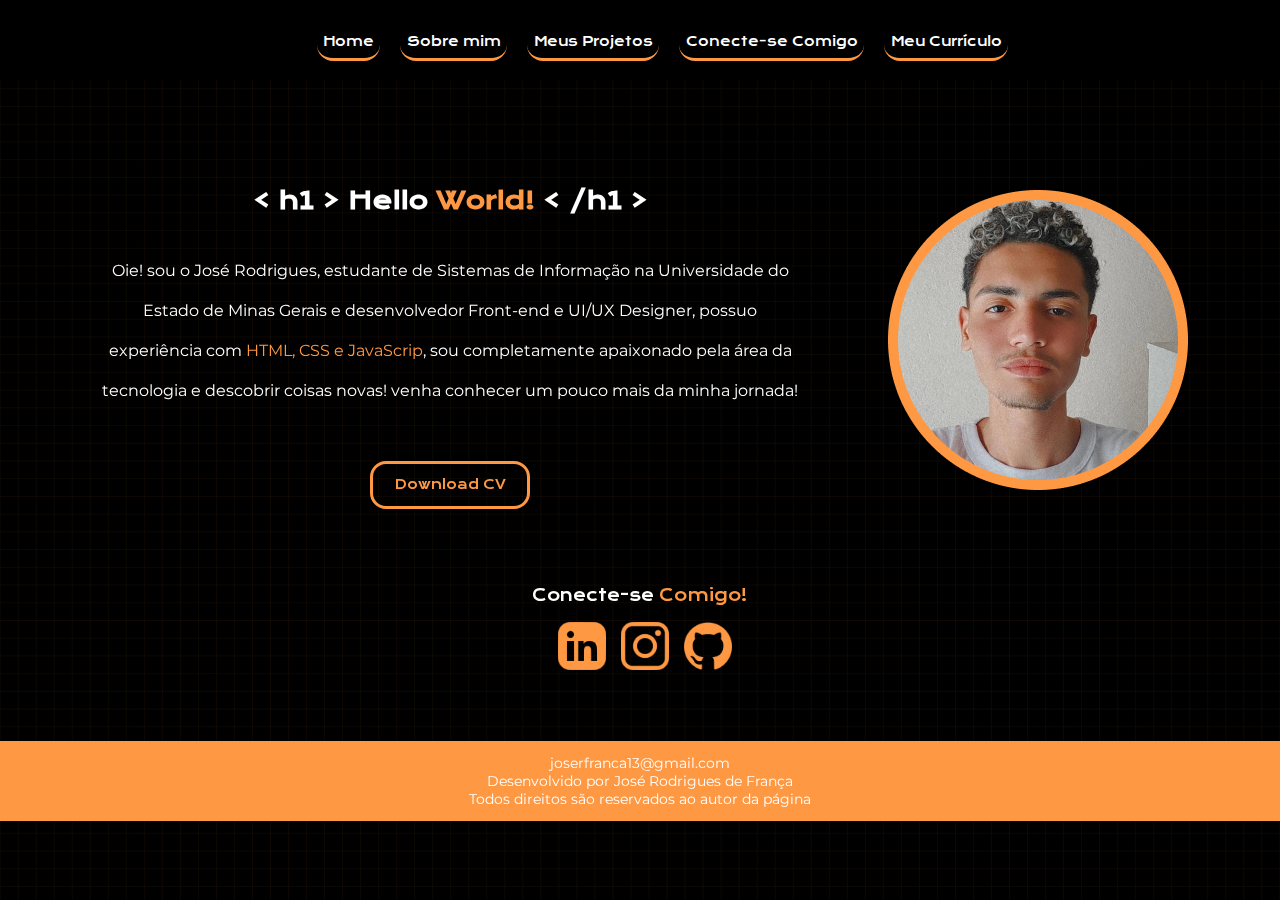
<file: index.html>
<!DOCTYPE html>
<html lang="pt-br">
<head>
    <meta charset="UTF-8">
    <meta name="viewport" content="width=device-width, initial-scale=1.0">
    <link rel="stylesheet" href="style.css">
    <link rel="preconnect" href="https://fonts.googleapis.com">
    <link rel="icon" href="/img/foto pefil.png" type="image/x-icon">
    <link rel="preconnect" href="https://fonts.gstatic.com" crossorigin>    
    rel="stylesheet">
    <script src="script.js"></script>
    <title>Meu Portifólio</title>
</head>
<body>
    <header>
        <div class="menu">
             <img src="/img/menu_white_24dp.svg" alt="" class="icone" onclick="clickMenu()">
            <div class="barraDeNavegacao">
            <ul id="itens" >
                <li><a href="/index.html">Home</a></li>
                <li><a href="/about.html">Sobre mim</a></li>
                <li><a href="/projects.html">Meus Projetos</a></li>
                <li><a href="#redes">Conecte-se Comigo</a></li>
                <li><a href="/arquivos/Curriculo José Rodrigues de França.pdf" download>Meu Currículo</a></li>
            </ul>
        </div>
        </div>

        <div class="menu-popup" onclick="fecharMenu()">
            <ul>
                <li><a href="/index.html">Home</a></li>
                <li><a href="/about.html">Sobre mim</a></li>
                <li><a href="/projects.html">Meus Projetos</a></li>
                <li><a href="#redes">Conecte-se Comigo</a></li>
                <li><a href="/arquivos/Curriculo José Rodrigues de França.pdf" download>Meu Currículo</a></li>
            </ul>
        </div>
        
        
    </header>

    <div class="main">

        <div class="textoPrincipal">

            <div class="texto">
                <h1 class="titulo"> <span class="codigo1"> &lt h1 &gt</span> <spam class="tituloParte1">Hello</spam> <span class="tituloParte2">World!</span> <span class="codigo2"> &lt /h1 &gt</span></h1>
            <p>
                Oie! sou o José Rodrigues, estudante de Sistemas 
                de Informação na Universidade do Estado de Minas Gerais e 
                desenvolvedor Front-end e UI/UX Designer, possuo experiência
                 com <span class="linguagensQueTiveContato">HTML, CSS e JavaScrip</span>, sou completamente apaixonado pela
                  área da tecnologia e descobrir coisas novas! venha conhecer
                   um pouco mais da minha jornada!
            </p>
            
            <a href="/arquivos/Curriculo José Rodrigues de França.pdf" class="curriculoBotao" download >Download CV</a>

            </div>
            
        </div>

             <div class="imagemPerfil">
                 <img src="img/foto pefil.png" alt="imagem josé" class="imgProfile">
            </div>
    </div>
        <div class="redesSociais">

            <p class="mensagem" id="redes" > <span class="destaqueRedes1">Conecte-se</span> <span class="destaqueRedes2"> Comigo!</span> </p>
            <a href="https://www.linkedin.com/in/jos%C3%A9-rodrigues-de-fran%C3%A7a-388537271/" class="linkLekedIn" target="_blank"><img src="img/Rectangle 51.png" class="linkedinImg" alt="LinkedIn"></a>
            <a href="https://www.instagram.com/joserodrigues013/" class="instagram" target="_blank"><img src="img/instagram.png" class="instagramImg" alt="Instagram"></a>
            <a href="https://github.com/" class="linkGitHub" target="_blank"><img src="img/Rectangle 52.png" class="githubImg" alt="Github"></a>
            
            
        </div>

        <footer>
            <div class="textoRodape">
                <a href="mailto:joserfranca13@gmail.com" class="email">joserfranca13@gmail.com</a> 
                <p class="autor">Desenvolvido por José Rodrigues de França</p>
                <p class="direitos">Todos direitos são reservados ao autor da página</p>
            </div>
        </footer>


</body>
</html>
</file>
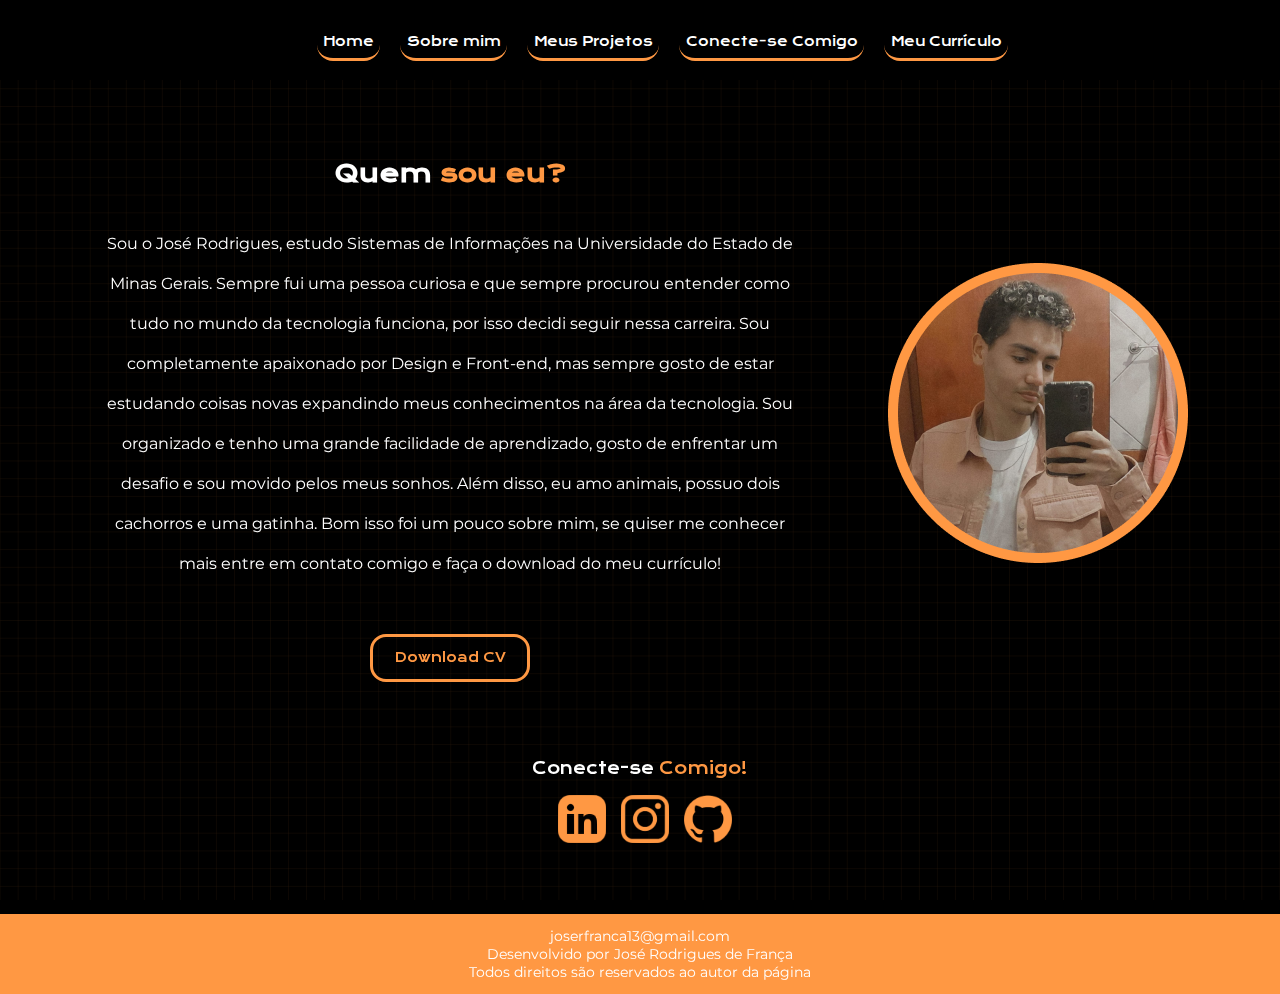
<file: about.html>
<!DOCTYPE html>
<html lang="pt-br">
<head>
    <meta charset="UTF-8">
    <meta name="viewport" content="width=device-width, initial-scale=1.0">
    <link rel="stylesheet" href="style.css">
    <link rel="icon" href="/img/foto pefil.png" type="image/x-icon">
    <script src="script.js"></script>
    <title>Sobre Mim</title>
</head>
<body>

    <header>
        <div class="menu">
             <img src="/img/menu_white_24dp.svg" alt="" class="icone" onclick="clickMenu()">
            <div class="barraDeNavegacao">
            <ul id="itens" >
                <li><a href="/index.html">Home</a></li>
                <li><a href="/about.html">Sobre mim</a></li>
                <li><a href="/projects.html">Meus Projetos</a></li>
                <li><a href="#redes">Conecte-se Comigo</a></li>
                <li><a href="/arquivos/Curriculo José Rodrigues de França.pdf" download>Meu Currículo</a></li>
            </ul>
        </div>
        </div>

        <div class="menu-popup" onclick="fecharMenu()">
            <ul>
                <li><a href="/index.html">Home</a></li>
                <li><a href="/about.html">Sobre mim</a></li>
                <li><a href="/projects.html">Meus Projetos</a></li>
                <li><a href="#redes">Conecte-se Comigo</a></li>
                <li><a href="/arquivos/Curriculo José Rodrigues de França.pdf" download>Meu Currículo</a></li>
            </ul>
        </div>
    </header>

    <div class="main">

        <div class="textoPrincipal">

            <div class="texto">
                <h1 class="titulo"> <spam class="tituloParte1">Quem</spam> <span class="tituloParte2">sou eu?</span></h1>
            <p>
                Sou o José Rodrigues, estudo Sistemas de Informações na Universidade do Estado de Minas Gerais. 
                Sempre fui uma pessoa curiosa e que sempre procurou entender como tudo no mundo da tecnologia funciona, por isso decidi seguir
                 nessa carreira. Sou completamente apaixonado por Design e Front-end, mas sempre gosto de estar estudando coisas novas expandindo 
                 meus conhecimentos na área da tecnologia. Sou organizado e tenho uma grande facilidade de aprendizado, gosto de enfrentar um 
                 desafio e sou movido pelos meus sonhos. Além disso, eu amo animais, possuo dois cachorros e uma gatinha. Bom isso foi um pouco
                  sobre mim, se quiser me conhecer mais entre em contato comigo e faça o download do meu currículo!
            </p>
            
            <a href="/arquivos/Curriculo José Rodrigues de França.pdf" class="curriculoBotao" download >Download CV</a>

            </div>
            
        </div>

             <div class="imagemPerfil">
                 <img src="img/foro perfil 2.png" alt="imagem josé" class="imgProfile">
            </div>
    </div>

        <div class="redesSociais">

            <p class="mensagem" id="redes" > <span class="destaqueRedes1">Conecte-se</span> <span class="destaqueRedes2"> Comigo!</span> </p>
            <a href="https://www.linkedin.com/in/jos%C3%A9-rodrigues-de-fran%C3%A7a-388537271/" class="linkLekedIn" target="_blank"><img src="img/Rectangle 51.png" class="linkedinImg" alt="LinkedIn"></a>
            <a href="https://www.instagram.com/joserodrigues013/" class="instagram" target="_blank"><img src="img/instagram.png" class="instagramImg" alt="Instagram"></a>
            <a href="https://github.com/" class="linkGitHub" target="_blank"><img src="img/Rectangle 52.png" class="githubImg" alt="Github"></a>
            
            
        </div>

     <footer>
            <div class="textoRodape">
                <a href="mailto:joserfranca13@gmail.com" class="email">joserfranca13@gmail.com</a> 
                <p class="autor">Desenvolvido por José Rodrigues de França</p>
                <p class="direitos">Todos direitos são reservados ao autor da página</p>
            </div>
        </footer>


</body>
</html>
</file>
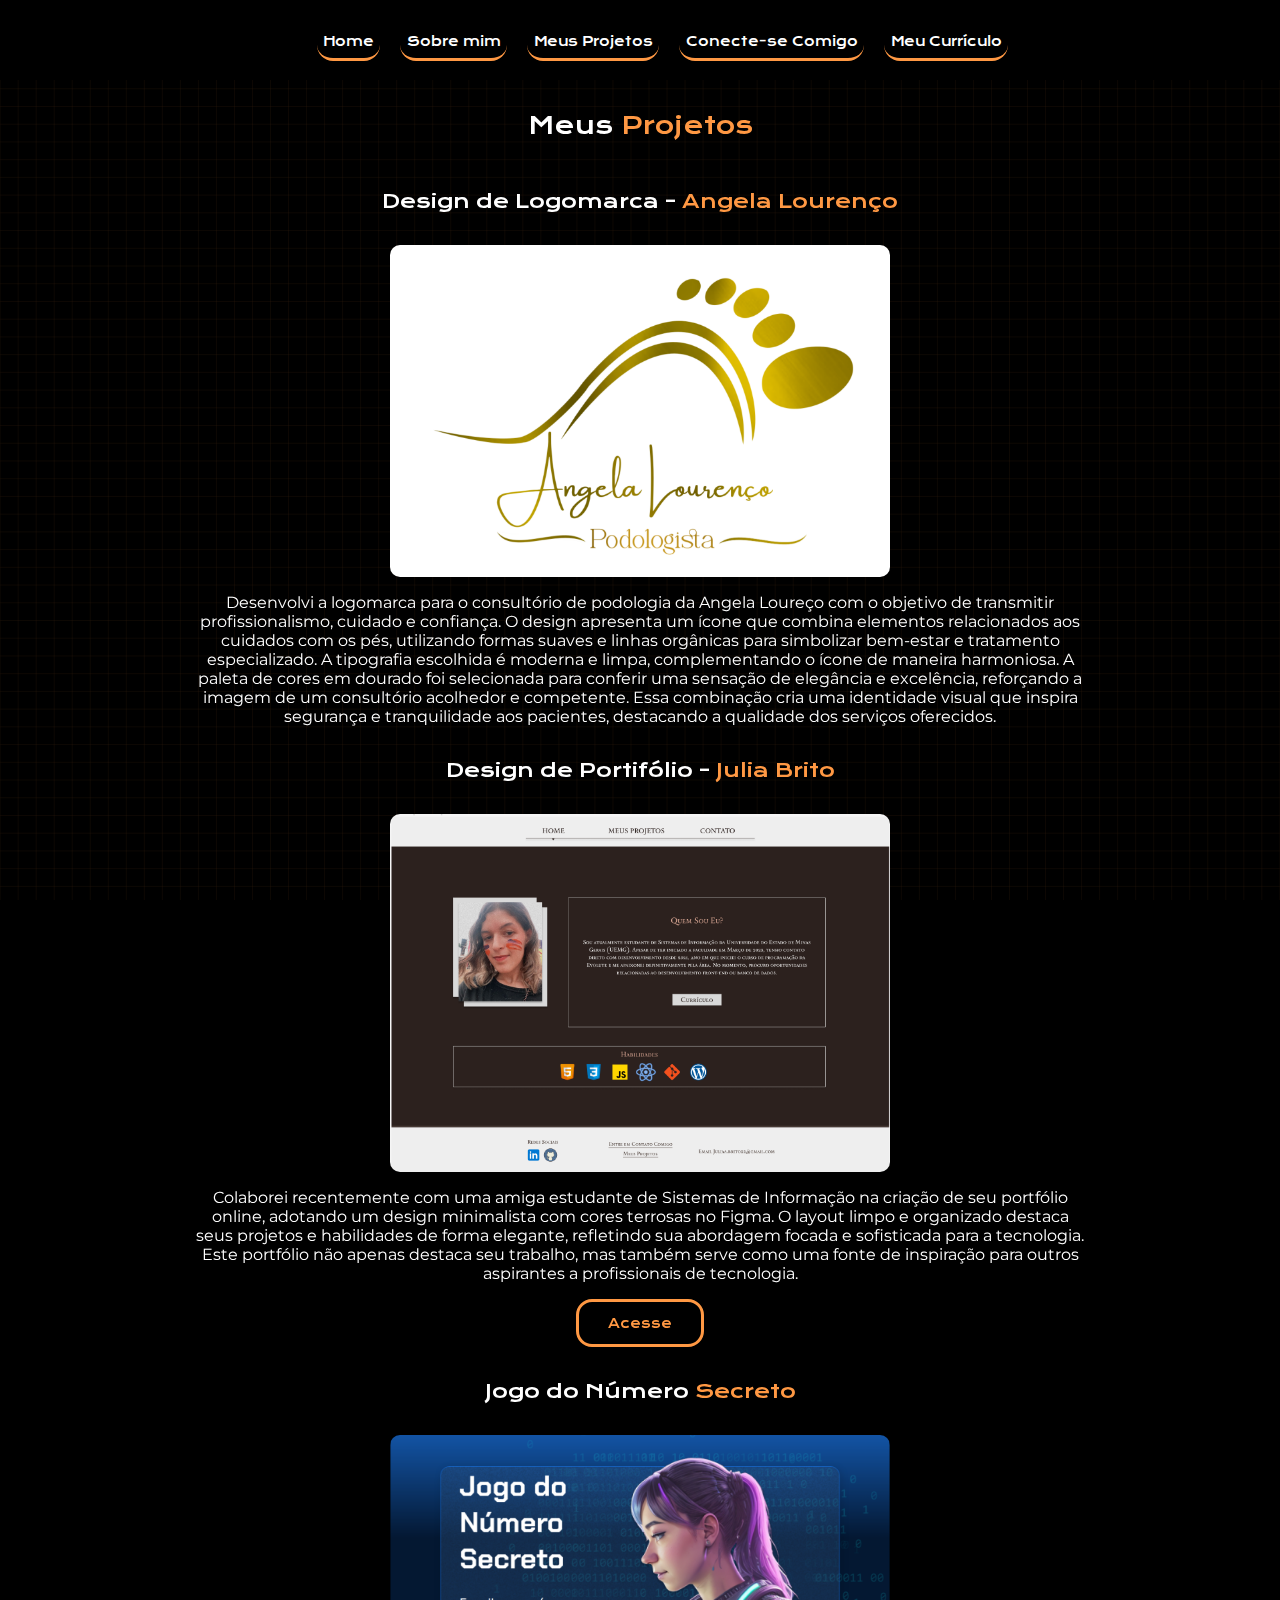
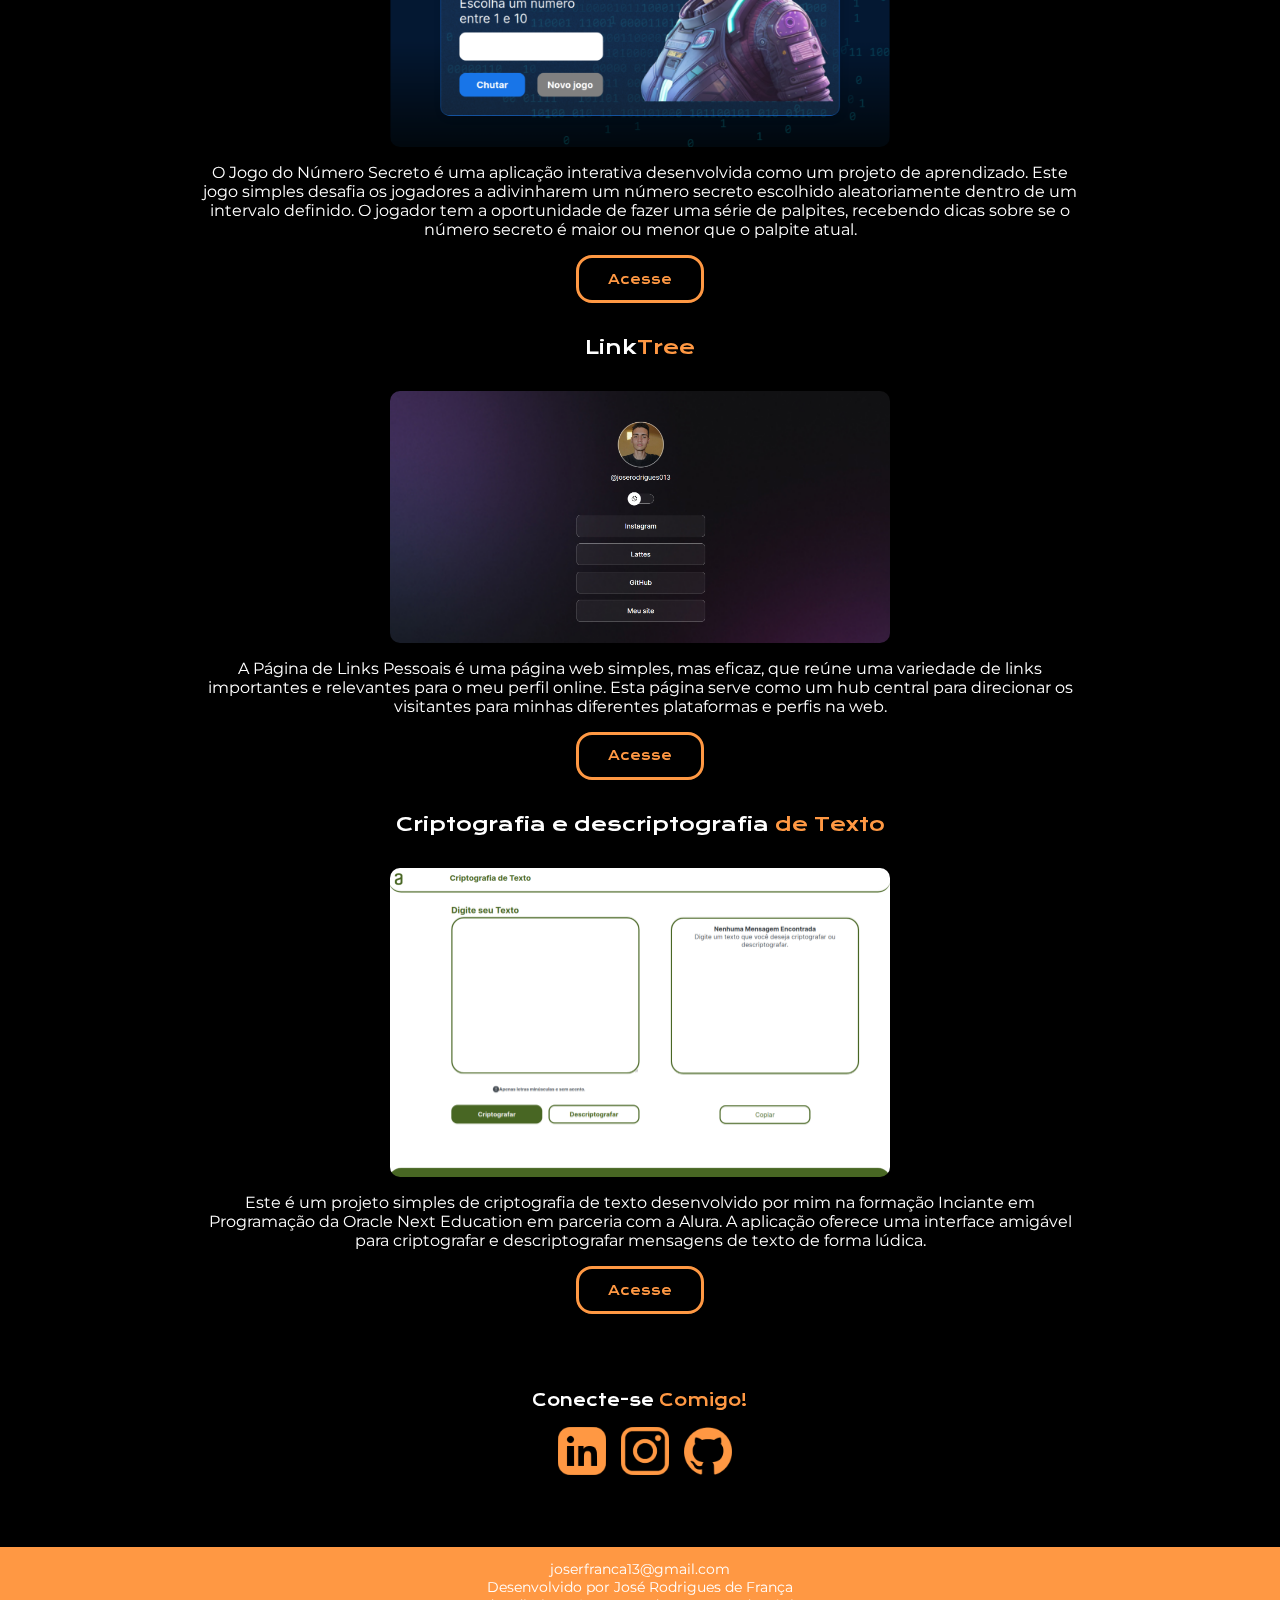
<file: projects.html>
<!DOCTYPE html>
<html lang="en">
<head>
    <meta charset="UTF-8">
    <meta name="viewport" content="width=device-width, initial-scale=1.0">
    <link rel="stylesheet" href="style.css">
    <link rel="icon" href="/img/foto pefil.png" type="image/x-icon">
    <link rel="preconnect" href="https://fonts.gstatic.com" crossorigin> 
    <script src="script.js"></script>
    <title>Meus Projetos</title>
</head>
<body>
    <header>
        <div class="menu">
             <img src="/img/menu_white_24dp.svg" alt="" class="icone" onclick="clickMenu()">
            <div class="barraDeNavegacao">
            <ul id="itens" >
                <li><a href="/index.html">Home</a></li>
                <li><a href="/about.html">Sobre mim</a></li>
                <li><a href="/projects.html">Meus Projetos</a></li>
                <li><a href="#redes">Conecte-se Comigo</a></li>
                <li><a href="/arquivos/Curriculo José Rodrigues de França.pdf" download>Meu Currículo</a></li>
            </ul>
        </div>
        </div>

        <div class="menu-popup" onclick="fecharMenu()">
            <ul>
                <li><a href="/index.html">Home</a></li>
                <li><a href="/about.html">Sobre mim</a></li>
                <li><a href="/projects.html">Meus Projetos</a></li>
                <li><a href="#redes">Conecte-se Comigo</a></li>
                <li><a href="/arquivos/Curriculo José Rodrigues de França.pdf" download>Meu Currículo</a></li>
            </ul>
        </div>
    </header>

        <p class="textotitulo">Meus <span class="tituloDaPagina">Projetos</span> </p>

        <div class="mainProjects">

            <div class="project">
                <div class="classeDeTextos">
                    <p class="desingDeAngela">Design de Logomarca - <span class="titulosProjetos"> Angela Lourenço</span></p>
                    <img src="/img/Logomarca Angela Lourenço.png" alt="" class="imgProjeto">
                    <p class="textDescricao">Desenvolvi a logomarca para o consultório de podologia da Angela Loureço com o objetivo de transmitir profissionalismo, cuidado e confiança. O design apresenta um ícone que combina elementos relacionados aos cuidados com os pés, utilizando formas suaves e linhas orgânicas para simbolizar bem-estar e tratamento especializado. A tipografia escolhida é moderna e limpa, complementando o ícone de maneira harmoniosa. A paleta de cores em dourado foi selecionada para conferir uma sensação de elegância e excelência, reforçando a imagem de um consultório acolhedor e competente. Essa combinação cria uma identidade visual que inspira segurança e tranquilidade aos pacientes, destacando a qualidade dos serviços oferecidos.</p>
                </div>
            </div>

            <div class="project">
                <div class="classeDeTextos">
                    <p class="desingDePortifolio">Design de Portifólio - <span class="titulosProjetos"> Julia Brito</span></p>
                    <img src="/img/print portifolio julia brito.png" alt="" class="imgProjeto">
                    <p class="textDescricao">Colaborei recentemente com uma amiga estudante de Sistemas de Informação na criação de seu portfólio online, adotando um design minimalista com cores terrosas no Figma. O layout limpo e organizado destaca seus projetos e habilidades de forma elegante, refletindo sua abordagem focada e sofisticada para a tecnologia. Este portfólio não apenas destaca seu trabalho, mas também serve como uma fonte de inspiração para outros aspirantes a profissionais de tecnologia.</p>
                    <a href="https://www.figma.com/design/sa9n3VVdALH2KqUDT5uGjE/Design-Portif%C3%B3lio-Julia-Alves?node-id=0-1&t=LntAobeKI2E2IdF7-1" target="_blank" class="botaoAcessar">Acesse</a>
                </div>
            </div>

            <div class="project">
                <div class="classeDeTextos">
                    <p class="jogonumerosecreto">Jogo do Número <span class="titulosProjetos">Secreto</span></p>
                    <img src="/img/print jogo do numero.png" alt="" class="imgProjeto">
                    <p class="textDescricao">O Jogo do Número Secreto é uma aplicação interativa desenvolvida como um projeto de aprendizado. Este jogo simples desafia os jogadores a adivinharem um número secreto escolhido aleatoriamente dentro de um intervalo definido. O jogador tem a oportunidade de fazer uma série de palpites, recebendo dicas sobre se o número secreto é maior ou menor que o palpite atual.</p>
                    <a href="https://jogo-do-numero-secreto-7a9jwoqll-jose-rfs-projects.vercel.app" target="_blank" class="botaoAcessar">Acesse</a>
                </div>
            </div>

            <div class="project">
                <div class="classeDeTextos">
                    <p class="rocketseat">Link<span class="titulosProjetos">Tree</span></p>
                    <img src="/img/print discover rocketseat.png" alt="" class="imgProjeto">
                    <p class="textDescricao">A Página de Links Pessoais é uma página web simples, mas eficaz, que reúne uma variedade de links importantes e relevantes para o meu perfil online. Esta página serve como um hub central para direcionar os visitantes para minhas diferentes plataformas e perfis na web.</p>
                    <a href="https://projeto-discover-rocketseat.vercel.app" target="_blank" class="botaoAcessar">Acesse</a>
                </div>
            </div>

            <div class="project">
                <div class="classeDeTextos">
                    <p class="alura">Criptografia e descriptografia<span class="titulosProjetos"> de Texto</span></p>
                    <img src="/img/print_projeto_alura.png" alt="" class="imgProjeto">
                    <p class="textDescricao">Este é um projeto simples de criptografia de texto desenvolvido por mim na formação Inciante em Programação da Oracle Next Education em parceria com a Alura. A aplicação oferece uma interface amigável para criptografar e descriptografar mensagens de texto de forma lúdica.</p>
                    <a href="https://desafio-criptografia-de-texto-alura-6w08gm9w4-jose-rfs-projects.vercel.app" target="_blank" class="botaoAcessar">Acesse</a>
                </div>
            </div>
            
        </div>

        <div class="redesSociais">

            <p class="mensagem" id="redes" > <span class="destaqueRedes1">Conecte-se</span> <span class="destaqueRedes2"> Comigo!</span> </p>
            <a href="https://www.linkedin.com/in/jos%C3%A9-rodrigues-de-fran%C3%A7a-388537271/" class="linkLekedIn" target="_blank"><img src="img/Rectangle 51.png" class="linkedinImg" alt="LinkedIn"></a>
            <a href="https://www.instagram.com/joserodrigues013/" class="instagram" target="_blank"><img src="img/instagram.png" class="instagramImg" alt="Instagram"></a>
            <a href="https://github.com/" class="linkGitHub" target="_blank"><img src="img/Rectangle 52.png" class="githubImg" alt="Github"></a>
            
            
        </div>

        <footer>
            <div class="textoRodape">
                <a href="mailto:joserfranca13@gmail.com" class="email">joserfranca13@gmail.com</a> 
                <p class="autor">Desenvolvido por José Rodrigues de França</p>
                <p class="direitos">Todos direitos são reservados ao autor da página</p>
            </div>
        </footer>


</body>
</html>
</file>
<file: style.css>
@import url('https://fonts.googleapis.com/css2?family=Krona+One&family=Montserrat:wght@300&display=swap');

*, 
*:after,
*:before{
    margin: 0;
    padding: 0;
    box-sizing: border-box;
    text-decoration: none;
}

:root{
    --cor-primaria: black;
    --cor-secundaria: rgba(255, 152, 67, 1);
    --cor-terciaria: white;

}

body {
    position: relative; /* Tornar o corpo relativo para que o pseudo-elemento seja posicionado corretamente */
    background-color: var(--cor-primaria);
    font-size: 100%;
    z-index: 1;
}

body::before {
    content: "";
    position: fixed; /* Alterar a posição para fixa para garantir que o plano de fundo cubra a janela inteira */
    top: 0;
    left: 0;
    z-index: -1; /* Colocar o pseudo-elemento atrás de todos os outros elementos */
    width: 100%;
    height: 100%;
    background-image: url(/img/vecteezy_white-and-black-paper-grid-background_10742856.svg);
    background-size: cover;
    opacity: 0.2; 
    background-attachment: fixed;
}


.barraDeNavegacao {
    background-color: var(--cor-primaria);
    width: 100%;
    height: 5rem;
    display: flex;
    align-items: center; 
    justify-content: center;
    transition: transform 0.2s ease-in-out;
    position: fixed;
    top: 0;
    z-index: 1000;
}

.barraDeNavegacao ul {
    list-style: none;
    align-items: center;
    display: flex;
}

.barraDeNavegacao li {
    padding: 1%;
    margin-right: 20px;
}
.barraDeNavegacao a {
    text-decoration: none;
    font-family: 'Krona One', sans-serif;
    color: var(--cor-terciaria);
    font-size: 0.8rem;
}

.barraDeNavegacao li {
    white-space: nowrap; 
    border-radius: 16px;
    border-bottom:3px solid var(--cor-secundaria) ;
    transition: background-color 0.3s, transform 0.3s;
}

li:hover{
    background-color: rgba(194, 194, 194, 0.155);
    transform: scale(1.1); 
    
}

.main{
    width: 100%;
    display: flex;
    justify-content: center;
    align-items: center;
    margin-top: 10%;
    padding: 0 2rem;
    gap: 5rem;
}

.texto {
    width: 100%;
    height: auto;
    display: flex;
    flex-direction: column;
    align-items: center; 
    font-family: 'Montserrat', sans-serif;
    margin-left: 4rem;
}

.titulo{
    font-family: 'Krona One', sans-serif;
    font-size: 1.5rem;
}

.tituloParte2{
    color:var(--cor-secundaria);
}

.codigo1, .codigo2,.tituloParte1{
    color: var(--cor-terciaria);
}

.texto p {
    margin-top: 5%;
    color: var(--cor-terciaria);
    text-align: center;
    line-height: 2.5rem;
}

.curriculoBotao {
    display: flex;
    width: 10rem;
    height: 2.5rem;
    font-size: 0.81rem;
    padding: 1.31rem;
    text-decoration: none;
    align-items: center; 
    justify-content: center;
    margin-top: 7%;
    border-radius: 16px;
    color: var(--cor-secundaria);
    border: 3px solid var(--cor-secundaria);
    transition: transform 0.2s ease-in-out;
    font-family: 'Krona One', sans-serif;
}

.curriculoBotao:hover{
    background-color: rgba(194, 194, 194, 0.155);
    transform: scale(1.1); 
}

.imagemPerfil{
    width: 50%;
    max-width: 18.75rem;
    height: auto;
    transition: transform 0.2s ease-in-out;
    margin-left: 4rem;
    margin-right: 4rem;
}

.imagemPerfil:hover{
    transform: scale(1.05); 
}

.redesSociais{
    width: 100%;
    height: 7.65rem;
    margin-top: 3.75rem;
    font-family: 'Krona One', sans-serif;
}

.redesSociais, p{
    font-size: 1rem;
    text-align: center;
}

.mensagem{
    padding-top: 1rem;
    padding-bottom: 1rem;
}

.destaqueRedes1{
    color: var(--cor-terciaria);
}

.destaqueRedes2, .linguagensQueTiveContato{
   color: var(--cor-secundaria);
}

.linkLekedIn, .linkGitHub, .instagram{
    display: inline-flex; 
    margin-left: 0.625rem;
    align-items: center;
    justify-content: center;
    transition: transform 0.2s ease-in-out;
}

.linkedinImg, .instagramImg, .githubImg{
    width: 3rem;
}

.linkLekedIn:hover, .linkGitHub:hover, .instagram:hover{
    transform: scale(1.1); 
}

footer{
    display: flex;
    background-color: var(--cor-secundaria) ;
    margin-top: 3.125rem;
    width: 100%;
    height: 80px;
    justify-content: center;
    align-items: center;
}

.email, .autor, .direitos{
    color: var(--cor-terciaria);
    display: flex;
    font-size: 0.875rem;
    justify-content: center;
    font-family: 'Montserrat', sans-serif;
}

.textotitulo{
    margin-top: 5rem;
    color: var(--cor-terciaria);
    font-family: 'Krona One', sans-serif;
    font-size: 1.5rem;
}

.tituloDaPagina, .titulosProjetos{
    color: var(--cor-secundaria);
}

.mainProjects{
    margin-top: 3rem;
    padding-left: 2px;
    padding-right: 2px;
}

.project {
    padding-left: 4rem;
    padding-right: 4rem;
    margin-bottom: 2rem;
    align-items: center;
    gap: 3rem;
}

.classeDeTextos{
    display: flex;
    flex-direction: column;
    align-items: center;
}

.imgProjeto{
    width: 500px;
    height: auto;
    border-radius: 10px;
}

.alura, .rocketseat, .jogonumerosecreto, .desingDePortifolio, .desingDeAngela {
    font-size: 1.2rem;
    color: var(--cor-terciaria);
    font-family: 'Krona One', sans-serif;
    margin-bottom: 2rem;
}

.textDescricao {
    color: var(--cor-terciaria);
    font-family: 'Montserrat', sans-serif;
    font-size: 1rem;
    margin-top: 1rem;
    padding: 0 8rem 0 8rem;
}


.botaoAcessar {
    display: flex;
    width: 8rem;
    height: 2rem;
    font-size: 0.81rem;
    padding: 1.31rem;
    text-decoration: none;
    align-items: center;
    justify-content: center;
    margin-top: 1rem;
    border-radius: 16px;
    color: var(--cor-secundaria);
    border: 3px solid var(--cor-secundaria);
    transition: transform 0.2s ease-in-out;
    font-family: 'Krona One', sans-serif;
}

.botaoAcessar:hover {
    background-color: rgba(194, 194, 194, 0.155);
    transform: scale(1.1);
}
@media only screen and (min-width: 875px) {

    body{
        font-size: 1.5rem;
    }


    .menu-popup{
        display: none;
    }
    }


@media only screen and (max-width: 875px) {
    
    .barraDeNavegacao {
        display: none;
    }

    .menu{
        display: flex;
        position: fixed;
        top: 0;
        width: 100%;
        height: 2.19rem;
        background-color: var(--cor-primaria);
    }

    .menu-popup {
        position: fixed;
        left: 0;
        width: 100%;
        text-align: center;
        background-color: var(--cor-secundaria) ;
        padding: 1.25rem;
        box-sizing: border-box;
        border-radius: 16px;
        margin-top: 1.25rem;
        z-index: 2;
    }
    
    .menu-popup ul {
        list-style: none;
        padding: 0;
    }
    
    .menu-popup li {
        margin: 10px 0;
        border-radius: 16px;
        height: 2rem;
        border-bottom:3px solid var(--cor-terciaria) ;
        padding: 0 0rem;
    }
    
    .menu-popup a {
        text-decoration: none;
        font-family: 'Krona One', sans-serif;
        color: var(--cor-terciaria);
        font-size: 1rem;
        display: flex;
        justify-content: center;
        border-radius: 16px;
    }
    
    .menu-popup.active {
        display: none;
    }
    

    .icone{
        margin-left: 8%;
    }

    .main{
        flex-direction: column;
        margin-top: 5%;
        padding-top: 2.19rem;
        padding-left: 1rem;
        padding-right: 1rem;
        gap: 2rem;
    }


    .imagemPerfil, .imgProfile{
        order: -1;
        width: 100%;
        max-width: 13rem;
        z-index: 1;
    }

    .texto{
        order: 3;
        width: 100%;
        margin: 0 auto;
        padding: 0 0.625rem;
    }

    .titulo{
        font-size: 1rem;
    }

    p{
        font-size: 0.9rem;
    }

    .curriculoBotao{
        display: flex;
        width: 100%;
        max-width: 6.25rem;
        font-size: 0.625rem;
        text-align: center;
    }

    .curriculoBotao:hover, .curriculoBotao:active{
        background-color: rgba(194, 194, 194, 0.155);
    }

    .curriculoBotao:active {
        transition: transform 0.2s ease-in-out; 
        transform: scale(1);
    }

    .redesSociais{
        width: 100%;
        font-size: 0.9rem;
    }

    .linkedinImg, .githubImg, .instagramImg{
        width: 100%;
        max-width: 2.625rem;
    }

    footer{
        width: 100%;
    }

    .email,.autor,.direitos{
        font-size: 0.5rem;
    }

    .textDescricao {
        padding: 0 0 0 0;
    }

    .textotitulo {
        margin-top: 3rem;
        font-size: 1rem;
    }
    
    .mainProjects {
        display: flex;
        flex-direction: column;
    }
    
    .classeDeTextos {
        display: flex;
    }
    
    .alura, .rocketseat, .jogonumerosecreto, .desingDePortifolio, .desingDeAngela {
        font-size: 1rem;
        order: 1;
    }
    
    .imgProjeto{
        width: 200px;
        height: auto;
        border-radius: 10px;
        margin-bottom: 2rem;
        order: 2;
    }
    
    .textDescricao {
        order: 3;
        margin-left: 1rem; 
        font-size: 0.9rem;
        display: flex;
        align-items: center;
        justify-content: center;
    }

    .botaoAcessar{
        order: 4;
        display: flex;
        align-items: center;
        justify-content: center;
    }

}
</file>
